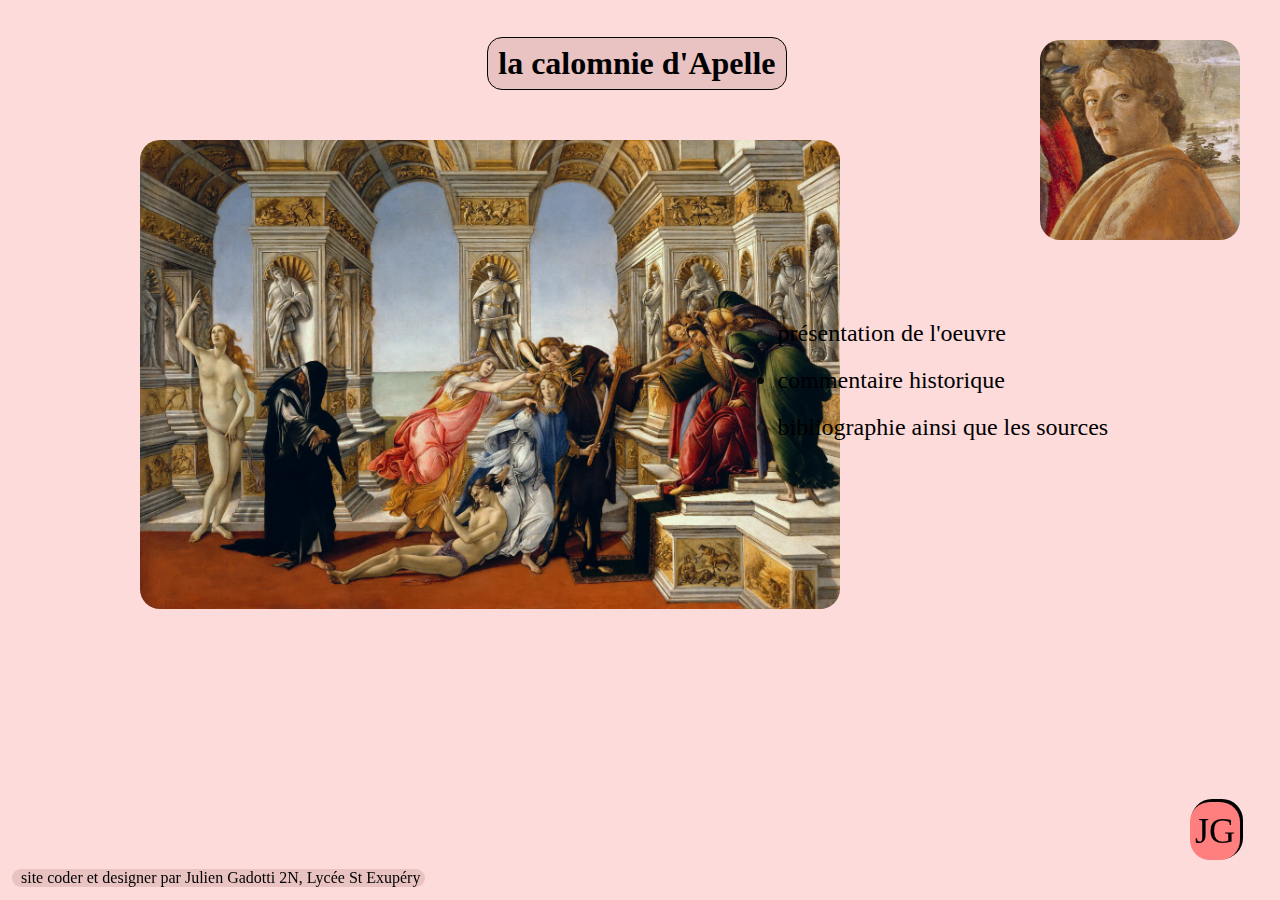
<file: index.html>
<!DOCTYPE html>
<head>
	<meta charset="utf-8">
	<meta name="viewport" content="width=device-width, initial-scale=1">
	<title>la calomnie d'Apelle</title>
	<link rel="stylesheet" href="style.css">
</head>
<body class="body">

	<div class="section-3 w-clearfix wf-section">
		<h1 class="heading-2">la calomnie d'Apelle</h1>
	</div>

	<img src="images/Sandro_Botticelli_021.jpg" loading="lazy" sizes="(max-width: 767px) 100vw, 700px" srcset="
	images/Sandro_Botticelli_021.jpg 500w, 
	images/Sandro_Botticelli_021.jpg 1080w, 
	images/Sandro_Botticelli_021.jpg 1600w, 
	images/Sandro_Botticelli_021.jpg 2000w, 
	images/Sandro_Botticelli_021.jpg 2600w, 
	images/Sandro_Botticelli_021.jpg 3000w, " alt="" class="image">

	<img src="images/Sandro_Botticelli_083.jpg" loading='lazy' sizes="200px" srcset="images/Sandro_Botticelli_083.jpg 500w, 
	images/Sandro_Botticelli_083.jpg 800w, 
	images/Sandro_Botticelli_083.jpg 1080w, 
	images/Sandro_Botticelli_083.jpg 2072w" alt=""
	class="image-4">

	<ul role='list' class="list">
		<li class="list-item">
			<a href="presantation2.html" class="link">présentation de l'oeuvre</a>
		</li>
	
		<li class="list-item-2">
			<a href="commentaire_historique2.html" class="link">commentaire historique</a>
		</li>

		<li class="list-item-4">
			<a href="#biblio" class="link">bibliographie ainsi que les sources</a>
		</li>

	</ul>

	<div class="section-2 wf-section">
		<div class="text-block-2">site coder et designer par Julien Gadotti 2N, Lycée St Exupéry</div>
		<div class="text-block-3">JG</div>
	</div>
	
</body>
</file>
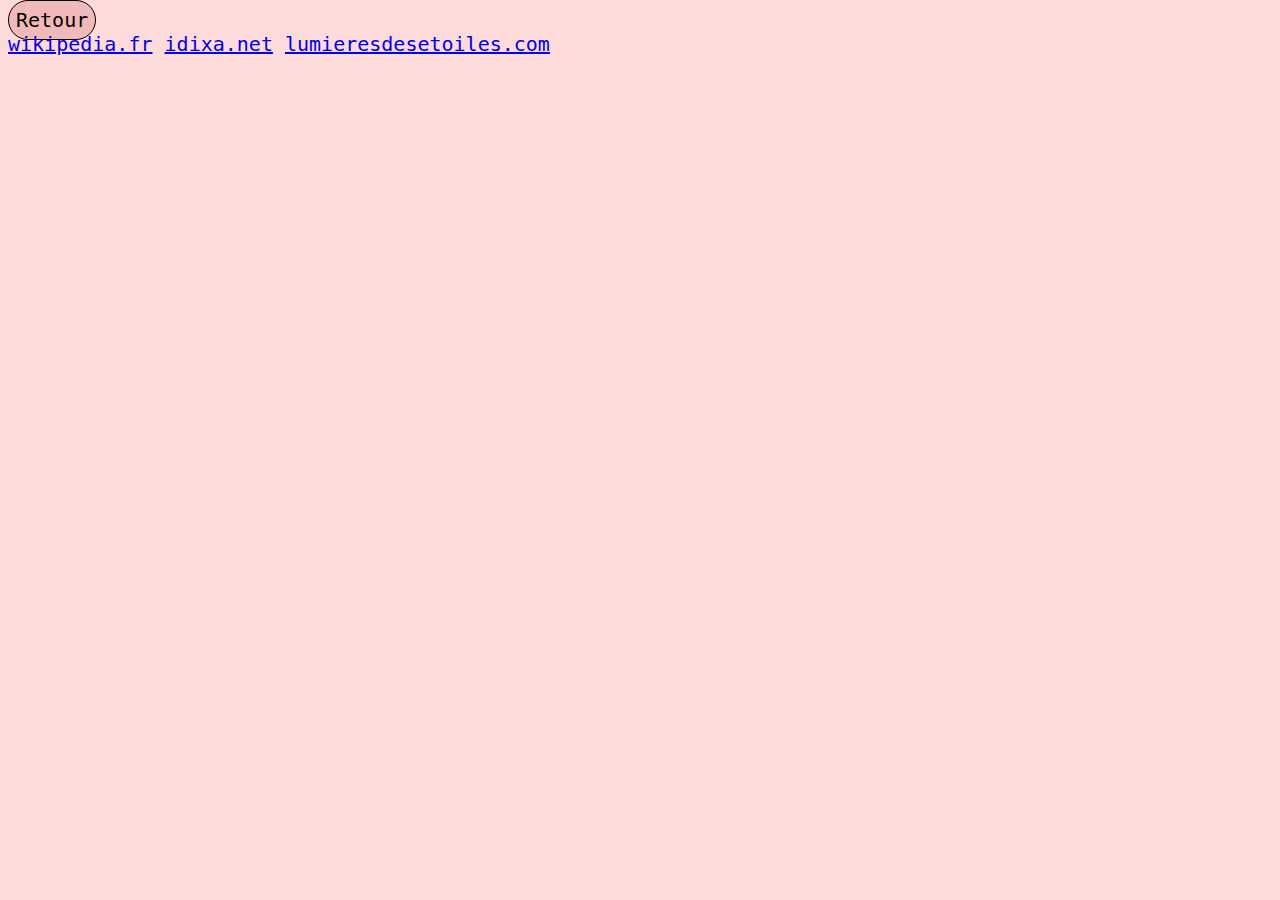
<file: biblio.html>
<!DOCTYPE html>
<html>
    <head>
        <link rel="stylesheet" href="style.css">
        <title>bibliographie</title>
    </head>

    <body class="body-2">
        <a href="index.html" class="retour">Retour</a>
        <div class="a">
        <a href="https://fr.wikipedia.org/wiki/La_Calomnie_d%27Apelle_(Botticelli)">wikipedia.fr</a>
        <a href="https://www.idixa.net/Pixa/pagixa-1301081616.html">idixa.net</a>
        <a href="https://www.lumieresdesetoiles.com/la-calomnie-dapelle-1495-sandro-botticelli/">lumieresdesetoiles.com</a>
        </div>
    </body>
</html>
</file>
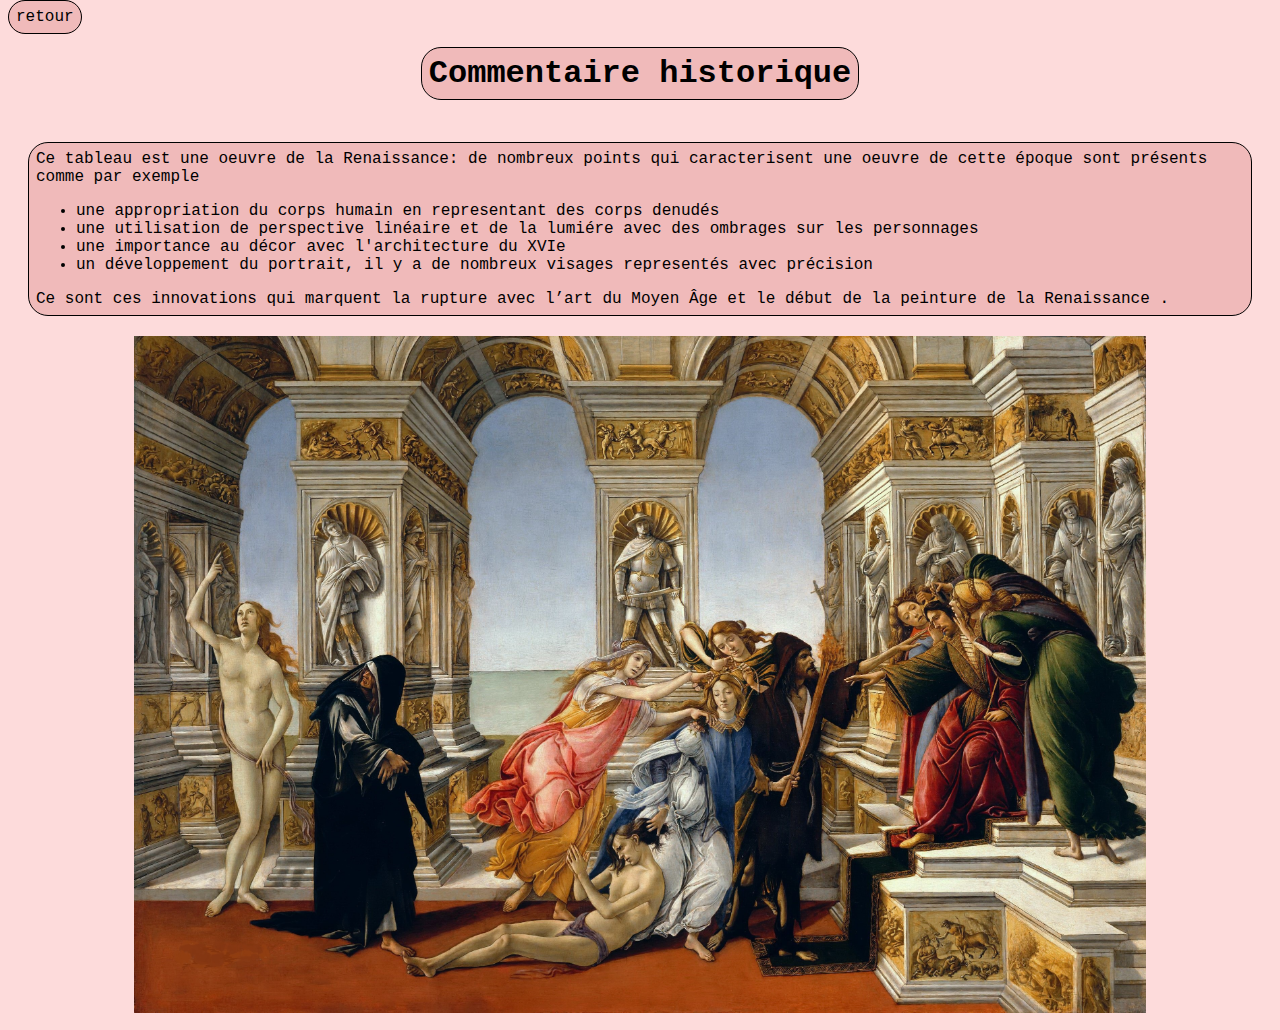
<file: commentaire_historique2.html>
<!DOCTYPE html>
<html>
    <head>
        <meta charset="utf-8">
        <link rel="stylesheet" href="style.css">
        <title>la calomnie d'Apelle</title>
    </head>
    <body class="body2">
        <a href="index.html" class="retour">retour</a>
        <header>
            <h1>Commentaire historique</h1>
        </header>

                <div class="boite">
                    Ce tableau est une oeuvre de la Renaissance: 
                de nombreux points qui caracterisent une oeuvre de cette époque sont présents comme par exemple 
                <ul>
                    <li>
                        une appropriation du corps humain en representant
                        des corps denudés
                    </li>

                    <li>
                        une utilisation de perspective linéaire 
                        et de la lumiére avec des ombrages sur les personnages
                    </li>

                    <li>
                        une importance au décor avec l'architecture du XVIe
                    </li>
                    
                    <li>
                        un développement du portrait, il y a de nombreux visages representés
                        avec précision
                    </li>

                </ul>

                Ce sont ces innovations qui marquent la rupture avec l’art du Moyen Âge
                et le début de la peinture de la Renaissance .
                </div>
                <img src="images/Sandro_Botticelli_021.jpg" width="80%" class="image-center">

            </body>
</html>
</file>
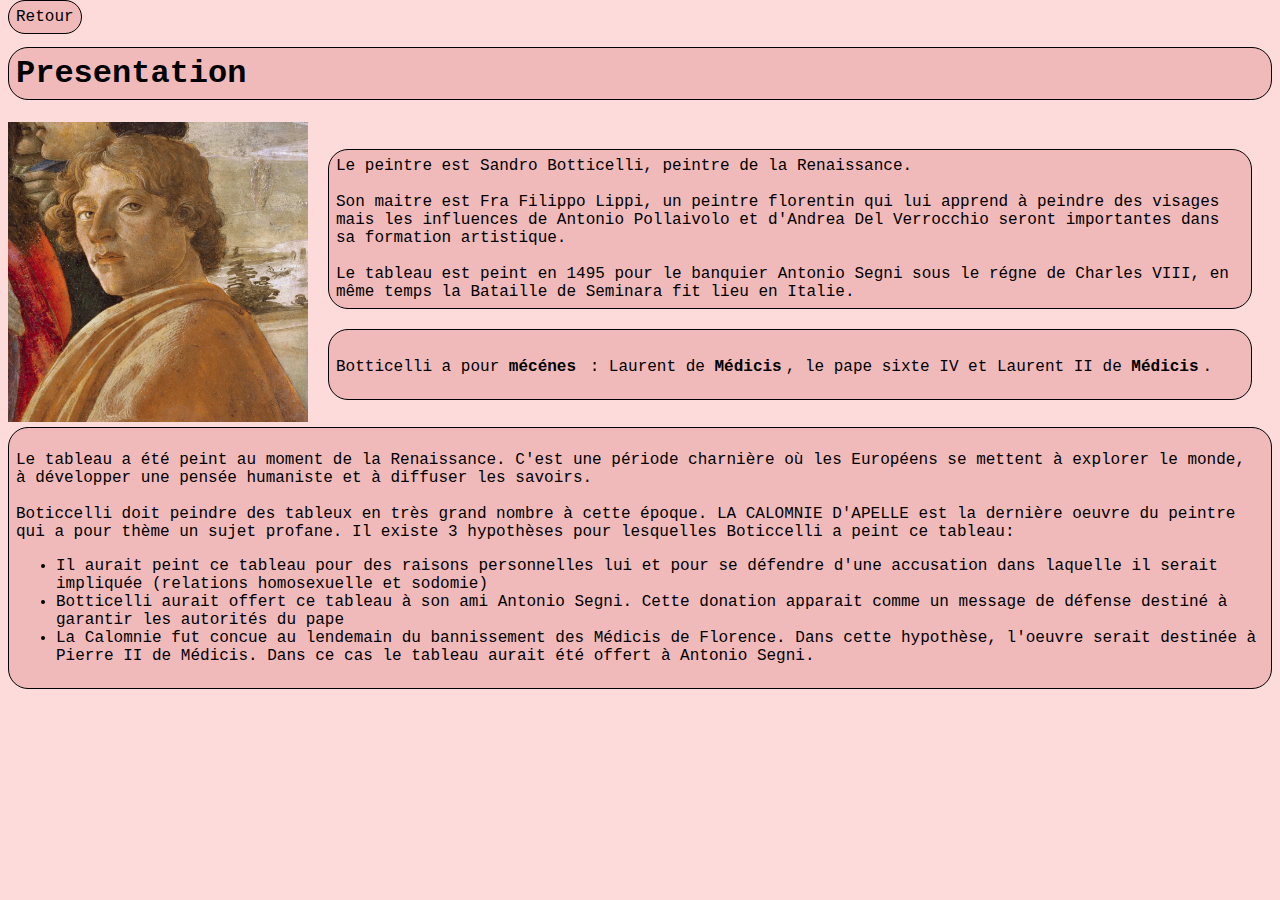
<file: presantation2.html>
<!DOCTYPE html>
<head>
	<meta charset="utf-8">
	<meta name="viewport" content="width=device-width, initial-scale=1">
	<title>la calomnie d'Apelle</title>
	<link rel="stylesheet" href="style.css">
</head>
<body class="body2">
    <a href="index.html" class="retour">Retour</a>
    <div>
        <h1>Presentation</h1> 
    </div>

    <div id="flex-container">
        <div><img src="images/Sandro_Botticelli_083.jpg" width="300" height="300" sizes="300px"></div>
        <div id="flex-container2">
            <div class="boite">
                Le peintre est Sandro Botticelli, peintre de la Renaissance.‍<br>
            <br>Son maitre est Fra Filippo Lippi, un peintre florentin qui lui apprend
             à peindre des visages mais les influences de Antonio 
            Pollaivolo et d'Andrea Del Verrocchio seront importantes dans sa 
            formation artistique.<br>
            <br>Le tableau est peint en 1495 pour le banquier Antonio Segni
             sous le régne de Charles VIII, en même temps la Bataille de 
             Seminara fit lieu en Italie.
            </div>
            <div class="boite">
            <p>Botticelli a pour <span class="tooltip">mécénes<span class="tooltiptext">un mécène et une personne riche et généreuse qui aide et soutient financièrement les artistes(dont les peintres)</span></span> : 
                Laurent de <span class="tooltip">Médicis<span class="tooltiptext">les Médicis sont une famille florentine dirigeant de facto de la république florentine durant la Renaissance</span></span>, le pape sixte IV et Laurent II de <span class="tooltip">Médicis<span class="tooltiptext">les Médicis sont une famille florentine dirigeant de facto de la république florentine durant la Renaissance</span></span>. </p>
            </div>
        </div>
    </div>
    




    <div class="boite-no-margin">
        <div>
            <p>
                Le tableau a été peint au moment de la Renaissance. 
                C'est une période charnière où les Européens se mettent à
                explorer le monde, à développer une pensée humaniste et à diffuser les savoirs.<br><br>
                Boticcelli doit peindre des tableux en très grand nombre à cette époque. 
                
                LA CALOMNIE D'APELLE est la dernière oeuvre du peintre qui 
                a pour thème un sujet profane.
                Il existe 3 hypothèses pour lesquelles Boticcelli a peint ce tableau:
                <ul>
                <li>
                    Il aurait peint ce tableau pour des raisons personnelles lui et pour se défendre
                    d'une accusation dans laquelle il serait impliquée (relations homosexuelle et sodomie)
                </li>

                <li>
                    Botticelli aurait offert ce tableau à son ami Antonio Segni. Cette donation
                    apparait comme un message de défense destiné à garantir les autorités du pape
                </li>

                <li>
                    La Calomnie fut concue au lendemain du bannissement des Médicis de Florence.
                    Dans cette hypothèse, l'oeuvre serait destinée à Pierre II de Médicis. Dans ce cas 
                    le tableau aurait été offert à Antonio Segni.
                </li>
            </ul>
            </p>
        </div>
    </div>
</body>
</file>
<file: style.css>
.heading{
	position: absolute;
	left: auto;
	right: auto;
	display: inline-block;
	-webkit-box-orient:  horizontal;
	-webkit-box-direction: normal;
	-webkit-flex-direction: row;
	-ms-flex-direction:  row;
	flex-direction: row;
	font-family: Ubuntu, Helvetica, sans-serif;
	-o-object-fit:  fill;
	object-fit: fill;

}

.heading-2 {
	position: relative;
	left: 41%;
	top: 0%;
	right: auto;
	bottom: auto;
	display: inline-block;
	margin-left:-39px ;
	padding-right: 10px;
	padding-left: 10px;
	clear: left;
	-webkit-box-orient:  horizontal;
	-webkit-box-direction:  normal;
	-webkit-flex-direction: row;
	-ms-flex-direction: row;
	flex-direction: row;
	-webkit-box-pack: justify;
	-webkit-justify-content:  space-betwen;
	-ms-flex-pack: justify;
	justify-content: space-between;
	-webkit-flex-wrap:  wrap;
	-ms-flex-wrap: wrap;
	flex-wrap: wrap;
	-webkit-box-align: baseline;
	-webkit-align-items: baseline;
	-ms-flex-items: basealign;
	align-items: baseline;
	-webkit-align-content: flex-start;
	-ms-flex-align-pack: start;
	align-content: flex-start;
	border: 1px solid #000;
	border-radius: 15px;
	background-color: #e9c2c2;
	text-align: left;
}

.image {
	position: absolute;
	left: 0%;
	top: 0%;
	right: auto;
	bottom: 0%;
	width: 700px;
	margin-top: 140px;
	margin-left: 140px;
	border-radius: 20px;
	mix-blend-mode: normal;
}

.block-quote {
	width: 70px;
	padding-right: 10px;
	background-color: #f0c6c6;
}

.container {
	position: fixed;
	left: 0%;
	top: 0%;
	right: 0%;
	bottom: auto;
	background-color: #be6262;
}

.section {
	height: 45px;
}

#flex-container {
	display: inline-flex;
	flex-direction: row;
	justify-content: center;
	align-items: center;
	/* gap: 20px; */

	/* display: inline-flex; */
}

#flex-container-2 {
	display: inline-flex;
	flex-direction: column;
	justify-content: center;
	align-items: center;
	
	/* display: inline-flex; */
}
/* 
#flex-container > .flex-item {
	flex: auto;
}

#flex-container > .raw-item {
	width: 5rem;
} */

.body {
	display: flex;
	padding-top: 0px;
	-webkit-box-orient: horizontal;
	-webkit-box-direction: normal;
	-webkit-flex-direction: row;
	-ms-flex-direction: row;
	flex-direction: row;
	-webkit-box-pack: center;
	-webkit-justify-content:  center;
	-ms-flex-pack: center;
	justify-content: center;
	border-radius: 20px;
	background-color: #fddbdb;
	mix-blend-mode: normal;
}

.body2 {
	background-color: #fddbdb;
	font-family: Inconsolata, monospace;
}

.list {
	position: absolute;
	left: auto;
	top: -31%;
	right: 8%;
	bottom: 0%;
	width: 400px;
	height: 2px;
	margin: auto;
	color: #222;
	font-size: 24px;
}

.list-item {
	padding-top: 10px;
	padding-bottom: 10px;
	font-size: 24px;
}

.list-item-2 {
	margin-top: 0px;
	margin-bottom: 0px;
	padding-top: 10px;
	padding-bottom: 10px;
	color: #070707;
}

.list-item-3 {
	padding-top: 10px;
	padding-bottom: 10px;
}

.list-item-4 {
	padding-top: 10px;
	padding-bottom: 10px;
}

.section-2 {
	position: fixed;
	left: 0%;
	top: auto;
	right: 0%;
	bottom: 0%;
}

.text-block {
	font-size: 17px;
}

.text-block-2{
	display: inline-block;
	margin-bottom: 13px;
	margin-left: 12px;
	padding-right: 5px;
	padding-left: 9px;
	border-radius: 20px;
	background-color: #e9c2c2;
}

.section-3 {
	width: 100%;
	height: 70px;
	margin-top: 8px;
	padding-right: 0px;
	background-color: transparent;
}

.div-block {
	width: 30px;
}

.link {
	color: #000;
	text-decoration: none;
}

.link:hover {
	color: #000;
	font-weight: bold;
	text-decoration: none;
}

.link-2 {
	color: #050505;
	text-decoration: none;
}

.link-3 {
	color: #191919;
	text-decoration: none;
}

.link-4 {
	color: #1b1a1a;
	text-decoration: none;
}

.image-3 {
	position: fixed;
	left: auto;
	text-decoration: 0%;
	right: 0%;
	bottom: auto;
}

.image-4 {
	position: fixed;
	left: auto;
	top: 0%;
	right: 0%;
	bottom: auto;
	width: 200px;
	height: 200px;
	margin-top: 40px;
	margin-right: 40px;
	border-radius: 20px;
}

.text-block-3 {
	position: fixed;
	left: auto;
	top: auto;
	right: 0%;
	bottom: 0%;
	display: inline-block;
	margin-right: 40px;
	margin-bottom: 40px;
	padding: 8px 5px;
	border-radius: 20px;
	background-color: #ff7e7e;
	box-shadow: 2px -2px 0 1px #000;
	font-size: 36px;
	mix-blend-mode: normal;
}

.body-2 {
	display: block;
	grid-auto-columns: 1fr;
	grid-column-gap: 16px;
	grid-row-gap: 16px;
	grid-template-columns: 1fr 1fr;
	-ms-grid-rows:auto auto  ;
	grid-template-rows: auto auto;
	background-color: #fddbdb;
	font-family: Inconsolata, monospace;
	font-size: 20px;
	text-decoration: none;
	border-color: #000;
}


.heading-3 {
	display: inline-block;
	position: fixed;
	margin-left:228px ;
	padding-right: 10px;
	padding-left: 10px;
	justify-content: center;
	align-items: stretch;
	border-radius: 20px;
	background-color: #f0baba;
	border: 1px solid #000;
	
}

.section-4 {
	display: block;
	justify-content: center;
}

.container-2 {
	position: relative;
	display: block;
	padding-right: 472px;
	padding-left: 0px;
	text-decoration: none;
}

.paragraph{
	display: block;
	position: relative;
	overflow: visible;
	width: 400px;
	height: 400px;
	margin-top: 200px;
	margin-left: 10px;
	padding: 5px;
	font-size: 20px;
	font-weight: 400;
	text-align: left;
	text-decoration: none ;
	background-color:#f0baba;
	border-radius: 10px ;
	line-height: 30px;
}

.image-5 {
	position: fixed;
	margin-top: 50px;
	margin-left:900px ;
	border-radius: 20px;
	
}

.paragraph-2 {
	position: fixed;
	margin-top: 200px;
	margin-left: 500px;
	padding-right: 0px;
	width: 350px;
	background-color:#f0baba;
	border-radius: 10px ;
	padding: 5px;
	line-height: 30px;
	border: 1px solid #000;
}

.paragraph-3 {
	position: fixed;
	display: inline-block;
	background-color:#f0baba;
	border-radius: 10px ;
	padding: 5px;
	overflow: scroll;
	width: 400px;
	height: 200px;
	margin-top: 450px;
	margin-left: 10px;
	line-height: 30px;

}
.retour {
	text-decoration: none;
	color: #000;
	background-color: #f0baba;
	border-radius: 20px;
	padding: 7px;
}

.presentations{
	position: fixed;
	display: inline-block;
	margin-top: 450px;
	margin-left: 500px;
	overflow: scroll;
	height: 300px;
	width: 600px;
	background-color:  #f0baba;
	border-radius: 20px;
	padding: 7px;
	line-height: 30px;
}
header{
	display: flex;
	justify-content: center;
}

h1 {
	/* position: fixed; */
	background-color:  #f0baba;
	border-radius: 20px;
	padding: 7px;
	border: 1px solid #000;
}


.boite {
	/* position: fixed; */
	background-color:  #f0baba;
	border-radius: 20px;
	padding: 7px;
	margin: 20px;
	border: 1px solid #000;
}

.boite-no-margin {
	/* position: fixed; */
	background-color:  #f0baba;
	border-radius: 20px;
	padding: 7px;
	border: 1px solid #000;
}

.retour {
	/* position: fixed; */
	background-color:  #f0baba;
	border-radius: 20px;
	padding: 7px;
	border: 1px solid #000;
}

.com{
	position: fixed;
	background-color:  #f0baba;
	border-radius: 20px;
	padding: 7px;
	margin-top:150px;
	margin-left: 850px;
	margin-right: 20px;
	border: 1px solid #000;
}

.tooltip {
	padding: 5px 4px 0px 0px;
	position: relative;
	display: inline-block;
	font-weight: bold;
  }
.image-center {
	display: block;
    margin-left: auto;
    margin-right: auto;
}

.tooltip .tooltiptext {
visibility: hidden;
width: 300px;
background-color: #ac5858;
color: #fff;
text-align: center;
padding: 5px 0;
border-radius: 6px;
position: absolute;
z-index: 1;
top: 110%;
left: 50%;
margin-left: -150px; /* Use half of the width (120/2 = 60), to center the tooltip */
font-size: 0.9em;
}

.tooltip .tooltiptext::after {
content: " ";
position: absolute;
bottom: 100%;  /* At the top of the tooltip */
left: 50%;
margin-left: -5px;
border-width: 5px;
border-style: solid;
border-color: transparent transparent #f0baba transparent;
}

.tooltip:hover .tooltiptext {
visibility: visible;
}
</file>
